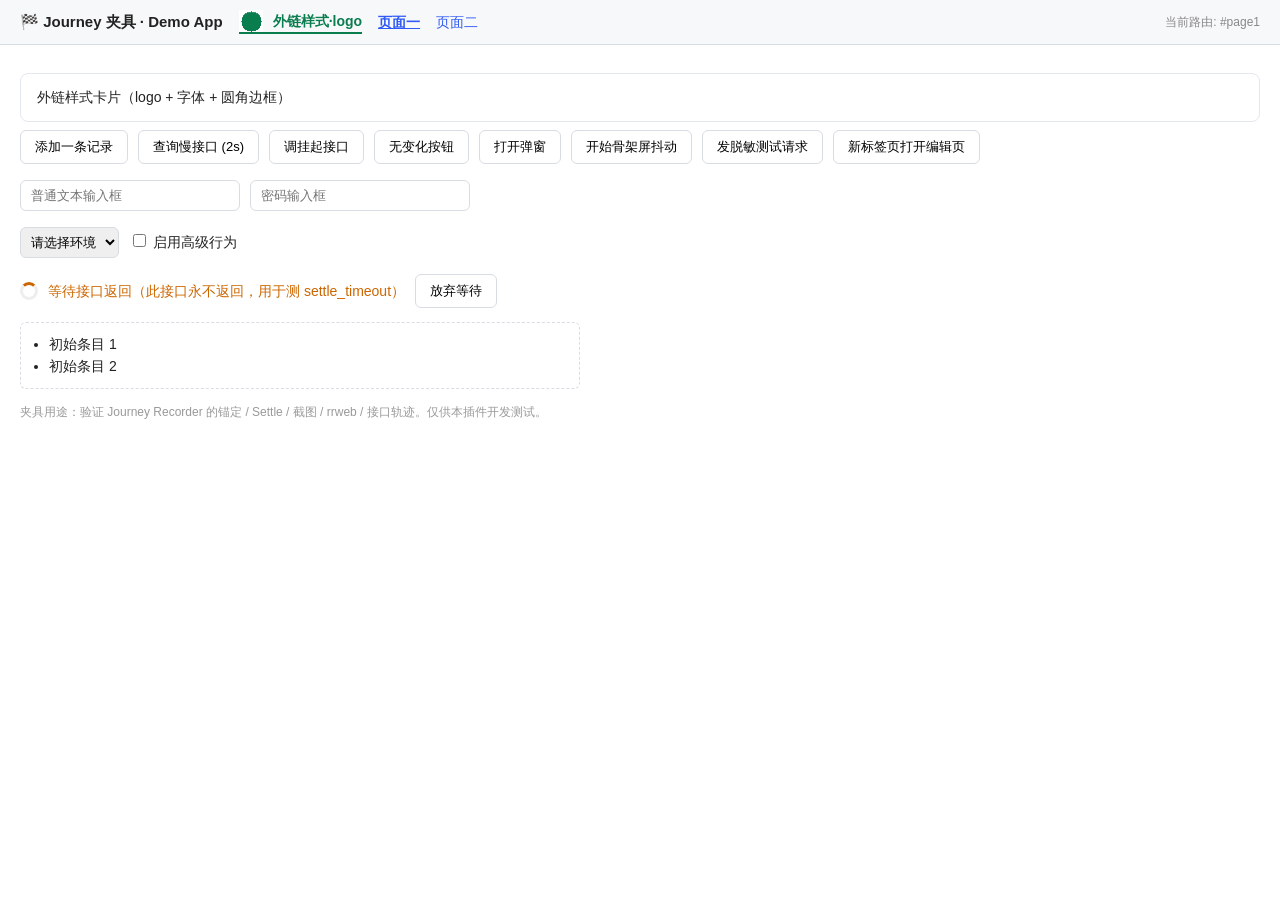
<file: fixtures/demo-app/index.html>
<!DOCTYPE html>
<html lang="zh-CN">
<head>
<meta charset="UTF-8">
<meta name="viewport" content="width=device-width, initial-scale=1.0">
<title>Journey 夹具 · Demo App</title>
<!-- S8 资源抓取测试：外链 CSS（含相对 url() 图片/字体） -->
<link rel="stylesheet" href="css/app.css">
<style>
  :root { --line: #d8dce3; --brand: #2f5af5; }
  * { box-sizing: border-box; }
  body { font: 14px/1.6 -apple-system, "PingFang SC", sans-serif; margin: 0; color: #222; }
  header { display: flex; align-items: center; gap: 16px; padding: 10px 20px; border-bottom: 1px solid var(--line); background: #f7f8fa; }
  header h1 { font-size: 15px; margin: 0; }
  nav a { margin-right: 12px; color: var(--brand); text-decoration: none; }
  nav a.active { font-weight: 700; text-decoration: underline; }
  #route-indicator { margin-left: auto; color: #888; font-size: 12px; }
  main { padding: 20px; }
  .toolbar { display: flex; flex-wrap: wrap; gap: 10px; margin-bottom: 16px; }
  button { padding: 7px 14px; border: 1px solid var(--line); border-radius: 6px; background: #fff; cursor: pointer; font-size: 13px; }
  button:hover { border-color: var(--brand); color: var(--brand); }
  button:active { transform: translateY(1px); }
  button:disabled { opacity: .55; cursor: wait; }
  .form-row { display: flex; gap: 10px; margin-bottom: 16px; align-items: center; }
  input[type=text], input[type=password] { padding: 7px 10px; border: 1px solid var(--line); border-radius: 6px; width: 220px; }
  select { padding: 6px; border: 1px solid var(--line); border-radius: 6px; }
  ul#list { border: 1px dashed var(--line); border-radius: 6px; padding: 10px 10px 10px 28px; min-height: 60px; max-width: 560px; }
  .note { color: #999; font-size: 12px; margin-top: 4px; }
  #spinner-area { display: flex; align-items: center; gap: 10px; margin: 10px 0; color: #c60; }
  .spin { width: 18px; height: 18px; border: 3px solid #eee; border-top-color: #c60; border-radius: 50%; animation: r .9s linear infinite; }
  @keyframes r { to { transform: rotate(360deg); } }
  #jitter-area { border: 1px dashed #d06ab0; padding: 8px; max-width: 560px; min-height: 34px; margin-bottom: 16px; }
  .sk { height: 12px; background: #eee; border-radius: 4px; margin: 4px 0; animation: p .8s ease-in-out infinite alternate; }
  @keyframes p { from { opacity: .45; } to { opacity: 1; } }
  #modal-mask { position: fixed; inset: 0; background: rgba(0,0,0,.4); display: flex; align-items: center; justify-content: center; }
  #modal-mask[hidden] { display: none; }
  .modal { background: #fff; border-radius: 10px; padding: 24px 32px; box-shadow: 0 12px 40px rgba(0,0,0,.2); }
  table { border-collapse: collapse; }
  td, th { border: 1px solid var(--line); padding: 6px 14px; }
</style>
</head>
<body>
<header>
  <h1>🏁 Journey 夹具 · Demo App</h1>
  <span class="app-header">外链样式·logo</span>
  <nav>
    <a href="#page1" id="nav-page1">页面一</a>
    <a href="#page2" id="nav-page2">页面二</a>
  </nav>
  <span id="route-indicator"></span>
</header>

<main>
  <!-- ============ 页面一：核心控件 ============ -->
  <section id="page1-view">
    <div class="app-card app-icon-face">外链样式卡片（logo + 字体 + 圆角边框）</div>
    <div class="toolbar">
      <button id="btn-instant">添加一条记录</button>
      <button id="btn-slow">查询慢接口 (2s)</button>
      <button id="btn-hang">调挂起接口</button>
      <button id="btn-nochange">无变化按钮</button>
      <button id="btn-modal">打开弹窗</button>
      <button id="btn-jitter">开始骨架屏抖动</button>
      <button id="btn-mask-test">发脱敏测试请求</button>
      <button id="btn-new-tab">新标签页打开编辑页</button>
    </div>

    <div class="form-row">
      <input id="input-text" type="text" placeholder="普通文本输入框">
      <input id="input-pwd" type="password" placeholder="密码输入框">
    </div>
    <div class="form-row">
      <select id="select-demo">
        <option value="">请选择环境</option>
        <option value="test">测试环境</option>
        <option value="prod">生产环境</option>
      </select>
      <label><input type="checkbox" id="cb-demo"> 启用高级行为</label>
    </div>

    <div id="spinner-area" hidden>
      <span class="spin"></span>
      <span>等待接口返回（此接口永不返回，用于测 settle_timeout）</span>
      <button id="btn-abort">放弃等待</button>
    </div>
    <div id="jitter-area" hidden><div class="sk" style="width:80%"></div><div class="sk" style="width:60%"></div></div>

    <ul id="list">
      <li>初始条目 1</li>
      <li>初始条目 2</li>
    </ul>
    <p class="note">夹具用途：验证 Journey Recorder 的锚定 / Settle / 截图 / rrweb / 接口轨迹。仅供本插件开发测试。</p>
  </section>

  <!-- ============ 页面二：hash 路由切出的"另一页" ============ -->
  <section id="page2-view" hidden>
    <h2>页面二：列表表格</h2>
    <table>
      <thead><tr><th>ID</th><th>名称</th><th>状态</th></tr></thead>
      <tbody>
        <tr><td>A-001</td><td>总部大纲详情页</td><td>已发布</td></tr>
        <tr><td>A-002</td><td>新教师入门课</td><td>草稿</td></tr>
        <tr><td>A-003</td><td>素养营地课</td><td>已发布</td></tr>
      </tbody>
    </table>
    <p><button id="btn-page2-action">页面二操作按钮</button>（点击后无任何变化，nochange 场景）</p>
  </section>
</main>

<!-- ============ 弹窗 ============ -->
<div id="modal-mask" hidden>
  <div class="modal">
    <h3 style="margin-top:0">测试弹窗</h3>
    <p>用于验证 modal_opened / modal_closed 场景与弹窗内点击。</p>
    <button id="btn-modal-close">关闭弹窗</button>
  </div>
</div>

<script>
(function () {
  'use strict';
  var $ = function (id) { return document.getElementById(id); };
  var list = $('list');
  var ts = function () { return new Date().toLocaleTimeString('zh-CN', { hour12: false }); };
  var addItem = function (text) {
    var li = document.createElement('li');
    li.textContent = '[' + ts() + '] ' + text;
    list.appendChild(li);
  };

  /* ---------- hash 路由（模拟 SPA 路由静止信号） ---------- */
  function renderRoute() {
    var h = location.hash || '#page1';
    var isP1 = h === '#page1';
    $('page1-view').hidden = !isP1;
    $('page2-view').hidden = isP1;
    $('nav-page1').classList.toggle('active', isP1);
    $('nav-page2').classList.toggle('active', !isP1);
    $('route-indicator').textContent = '当前路由: ' + h;
  }
  window.addEventListener('hashchange', renderRoute);
  renderRoute();

  /* ---------- 立即变化（S5 路径①：普通 ~300ms 内稳定） ---------- */
  var seq = 3;
  $('btn-instant').addEventListener('click', function () {
    addItem('同步添加的记录 #' + (seq++));
  });

  /* ---------- 慢接口（S5 路径②：等网络返回渲染后再取证） ---------- */
  $('btn-slow').addEventListener('click', function () {
    var btn = this;
    btn.disabled = true;
    var old = btn.textContent;
    btn.textContent = '请求中…';
    fetch('/slow-api?delay=2000')
      .then(function (r) { return r.json(); })
      .then(function (d) { addItem('慢接口返回: ' + d.data + ' (delay ' + d.costMs + 'ms)'); })
      .catch(function (e) { addItem('慢接口失败: ' + e.message); })
      .finally(function () { btn.disabled = false; btn.textContent = old; });
  });

  /* ---------- 挂起接口（S5 路径③：永不返回 → 10s 兜底 settle_timeout） ---------- */
  var hangCtl = null;
  $('btn-hang').addEventListener('click', function () {
    if (hangCtl) return; // 已有挂起请求，忽略重复点击
    hangCtl = new AbortController();
    $('spinner-area').hidden = false;
    fetch('/hang-api', { signal: hangCtl.signal })
      .then(function (r) { return r.text(); })
      .then(function () { addItem('挂起接口居然返回了'); })
      .catch(function (e) {
        if (e.name === 'AbortError') addItem('已放弃等待挂起接口 (AbortError)');
        else addItem('挂起接口异常: ' + e.message);
      })
      .finally(function () { hangCtl = null; $('spinner-area').hidden = true; });
  });
  $('btn-abort').addEventListener('click', function () { if (hangCtl) hangCtl.abort(); });

  /* ---------- 无变化（F2：click 无 DOM/URL/请求变化 → nochange 标签） ---------- */
  $('btn-nochange').addEventListener('click', function () { console.log('[demo] clicked nochange button'); });
  $('btn-page2-action').addEventListener('click', function () { console.log('[demo] clicked page2 action'); });

  /* ---------- 弹窗（modal_opened / modal_closed 场景） ---------- */
  $('btn-modal').addEventListener('click', function () { $('modal-mask').hidden = false; });
  $('btn-modal-close').addEventListener('click', function () { $('modal-mask').hidden = true; });
  $('modal-mask').addEventListener('click', function (e) { if (e.target === this) this.hidden = true; });

  /* ---------- 持续 DOM 变更（S5 路径④补充：骨架屏持续 mutation，验证 DOM 静默信号） ---------- */
  var jitterTimer = null;
  $('btn-jitter').addEventListener('click', function () {
    var area = $('jitter-area');
    if (jitterTimer) {
      clearInterval(jitterTimer); jitterTimer = null;
      area.hidden = true; this.textContent = '开始骨架屏抖动';
      return;
    }
    area.hidden = false; area.innerHTML = '';
    this.textContent = '停止骨架屏抖动';
    var i = 0;
    jitterTimer = setInterval(function () {
      var sk = document.createElement('div');
      sk.className = 'sk';
      sk.style.width = (40 + (i++ % 6) * 10) + '%';
      area.insertBefore(sk, area.firstChild);
      while (area.children.length > 4) area.removeChild(area.lastChild);
    }, 250);
  });

  /* ---------- S7.1 tab 链：window.open 开新标签页（openerTabId 保留 → 插件自动纳入） ---------- */
  $('btn-new-tab').addEventListener('click', function () {
    window.open('/edit.html', '_blank');
  });

  /* ---------- S4 脱敏测试：伪造带 token 的头/体/URL（明文只存在于点击瞬间的请求里） ---------- */
  $('btn-mask-test').addEventListener('click', function () {
    var fakeJwt = 'eyJhbGciOiJIUzI1NiJ9.eyJzdWIiOiJkZW1vIn0.QWJjRGVmR2hp';
    fetch('/echo-api?biz_id=42&access_token=' + fakeJwt, {
      method: 'POST',
      headers: {
        'content-type': 'application/json',
        'beibotoken': fakeJwt,
        'x-custom-secret': 'should-not-appear',
      },
      body: JSON.stringify({
        username: 'amos',
        password: 'supersecret',
        nested: { apiKey: 'k-123', tags: ['a', 'b'] },
        items: [{ secretKey: 's-9' }],
      }),
    })
      .then(function (r) { return r.json(); })
      .then(function (d) { addItem('脱敏测试返回: ' + d.echo); })
      .catch(function (e) { addItem('脱敏测试失败: ' + e.message); });
  });
})();
</script>
</body>
</html>
</file>
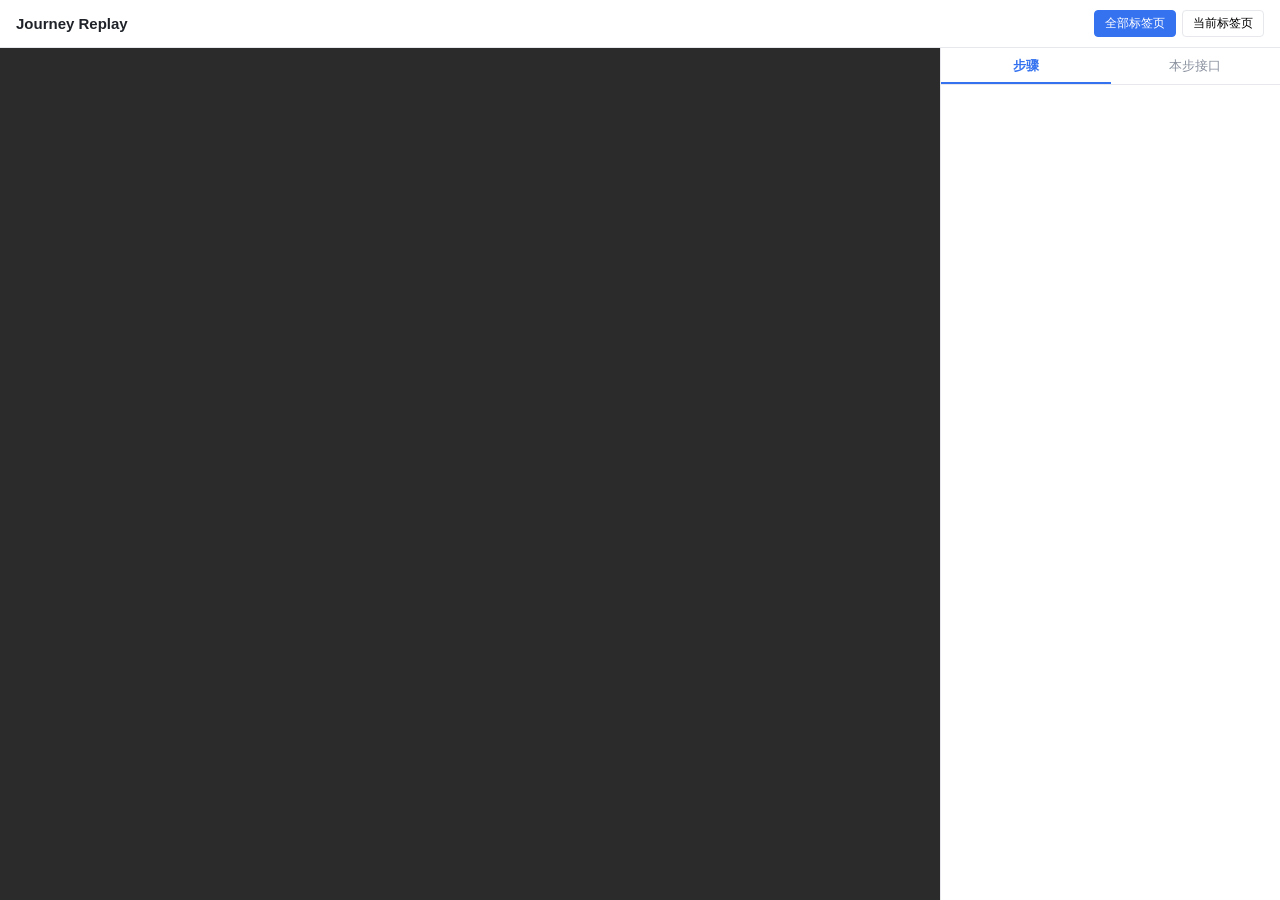
<file: offscreen/player-template.html>
<!DOCTYPE html>
<html lang="zh-CN">
<head>
<meta charset="UTF-8">
<meta name="viewport" content="width=device-width, initial-scale=1.0">
<title>Journey Replay · __JR_TITLE__</title>
<!-- rrweb-player 回放器样式（Svelte scoped），必须内联以离线可用 -->
<style>__JR_PLAYER_CSS__</style>
<style>
:root { --jr-bg:#f7f8fa; --jr-panel:#fff; --jr-border:#e6e8eb; --jr-text:#1f2329; --jr-dim:#8a919f; --jr-accent:#3572f0; }
* { box-sizing:border-box; }
html,body { margin:0; padding:0; height:100%; font-family:-apple-system,BlinkMacSystemFont,"Segoe UI","PingFang SC","Microsoft YaHei",sans-serif; background:var(--jr-bg); color:var(--jr-text); }
body { display:flex; flex-direction:column; height:100vh; }
header { flex:0 0 auto; display:flex; align-items:center; gap:12px; padding:10px 16px; background:var(--jr-panel); border-bottom:1px solid var(--jr-border); }
header h1 { font-size:15px; margin:0; font-weight:600; }
header .meta { font-size:12px; color:var(--jr-dim); }
main { flex:1 1 auto; display:flex; min-height:0; }
#replayer-wrap { flex:1 1 auto; min-width:0; background:#2b2b2b; display:flex; align-items:center; justify-content:center; overflow:hidden; }
#replayer-wrap .rrweb-player { width:100%; height:100%; }
aside { flex:0 0 340px; display:flex; flex-direction:column; border-left:1px solid var(--jr-border); background:var(--jr-panel); min-height:0; }
aside .tabs { display:flex; border-bottom:1px solid var(--jr-border); }
aside .tab { flex:1; text-align:center; padding:9px 0; font-size:13px; cursor:pointer; background:none; border:none; color:var(--jr-dim); }
aside .tab.active { color:var(--jr-accent); box-shadow:inset 0 -2px 0 var(--jr-accent); font-weight:600; }
#panel-body { flex:1 1 auto; overflow:auto; padding:10px; }
.step-item { display:flex; align-items:center; gap:8px; padding:8px 10px; border-radius:6px; cursor:pointer; font-size:12.5px; line-height:1.5; }
.step-item:hover { background:#f0f2f5; }
.step-item.active { background:#e8f0fe; }
.step-item .num { flex:0 0 auto; font-family:ui-monospace,SFMono-Regular,Menlo,monospace; font-size:11px; color:var(--jr-dim); width:34px; }
.step-item .nm { flex:1 1 auto; word-break:break-all; }
.step-item .tabtag { flex:0 0 auto; font-size:10px; color:var(--jr-dim); border:1px solid var(--jr-border); border-radius:3px; padding:0 4px; }
.net-card { border:1px solid var(--jr-border); border-radius:6px; margin-bottom:8px; overflow:hidden; }
.net-card summary { cursor:pointer; padding:7px 10px; font-size:12px; font-family:ui-monospace,Menlo,monospace; display:flex; gap:8px; align-items:center; }
.net-card summary .st { font-weight:600; }
.net-card summary .url { flex:1; white-space:nowrap; overflow:hidden; text-overflow:ellipsis; }
.net-card details[open] summary { border-bottom:1px solid var(--jr-border); background:#fafbfc; }
.net-card .body { padding:8px 10px; font-size:11px; font-family:ui-monospace,Menlo,monospace; white-space:pre-wrap; word-break:break-all; color:#444; max-height:260px; overflow:auto; }
.st-empty { color:var(--jr-dim); font-size:12px; padding:24px 12px; text-align:center; }
.mode-toggle { display:flex; align-items:center; gap:6px; font-size:12px; color:var(--jr-dim); margin-left:auto; }
.mode-toggle button { padding:4px 10px; font-size:12px; border:1px solid var(--jr-border); border-radius:4px; background:#fff; cursor:pointer; }
.mode-toggle button.active { background:var(--jr-accent); color:#fff; border-color:var(--jr-accent); }
</style>
</head>
<body>
<header>
  <h1>Journey Replay</h1>
  <span class="meta" id="jr-meta"></span>
  <div class="mode-toggle">
    <button id="btn-all" class="active" title="按录制 tab 时间线合并">全部标签页</button>
    <button id="btn-step" title="只看当前选中 Step 标签页">当前标签页</button>
  </div>
</header>
<main>
  <div id="replayer-wrap"><div id="replayer"></div></div>
  <aside>
    <div class="tabs">
      <button class="tab active" data-panel="steps">步骤</button>
      <button class="tab" data-panel="net">本步接口</button>
    </div>
    <div id="panel-body"></div>
  </aside>
</main>

<!-- rrweb 核心（录制/回放） -->
<script>__JR_RRWEB_JS__</script>
<!-- rrweb-player（回放 UI，UMD 全局 rrwebPlayer） -->
<script>__JR_PLAYER_JS__</script>
<script>
(function () {
  'use strict';

  // ===== 数据注入位（由 exporter 字符串替换）=====
  var __JR_DATA__ = { events: __JR_EVENTS__, steps: __JR_STEPS__, net: __JR_NET__, audio: __JR_AUDIO__ };

  var container = document.getElementById('replayer');
  var panelBody = document.getElementById('panel-body');
  var metaEl = document.getElementById('jr-meta');

  var events = __JR_DATA__.events || [];
  var steps = __JR_DATA__.steps || [];
  var net = __JR_DATA__.net || [];
  var audio = __JR_DATA__.audio || null;

  // ===== 多 tab 回放模型 =====
  // 限制：rrweb-player 单实例只能回放「单一录制会话」——一个 tab 即一个独立会话
  // （各自含 Meta + FullSnapshot + 增量流）。多个 tab 的事件流不能拼进同一个 events 数组，
  // 否则第二个 FullSnapshot 会与第一个冲突 → 回放黑屏（2026-08-31 S8 首验暴露）。
  // 因此：按 __tabId 分组，每个 tab 一条独立时间线；回放器始终只放「当前选中」的那条流。
  // 「全部标签页」= 回放首个 FullSnapshot 所在 tab（即最早打开的）的流；点步骤自动切到该步
  // 所在 tab 的流。无缝跨 tab 连续回放列为 v0.1 已知限制。
  var tabStreams = {}; // tabId -> events[]
  var tabOrder = [];   // 按首个 FullSnapshot 的时间排序
  events.forEach(function (e) {
    var tid = e.__tabId;
    if (tid == null) tid = -1;
    if (!tabStreams[tid]) { tabStreams[tid] = []; tabOrder.push(tid); }
    tabStreams[tid].push(e);
  });
  // 找每个 tab 流的 Meta(4)/FullSnapshot(2) 最早时间，用于排序与起点
  function streamStart(evts) {
    var t = Infinity;
    (evts || []).forEach(function (e) {
      if ((e.type === 2 || e.type === 4) && e.timestamp < t) t = e.timestamp;
    });
    return t === Infinity ? (evts && evts[0] ? evts[0].timestamp : 0) : t;
  }
  tabOrder.sort(function (a, b) { return streamStart(tabStreams[a]) - streamStart(tabStreams[b]); });
  // 若事件无 __tabId（单 tab 旧数据），tabOrder = [-1]

  function streamOf(tabId) {
    var evts = tabStreams[(tabId == null ? -1 : tabId)] || tabStreams[tabOrder[0]] || [];
    // 剥离 __tabId（rrweb 事件专用字段，回放器不需要，喂入前清除以免干扰事件结构）
    return evts.map(function (e) {
      if (e && e.__tabId !== undefined) { var c = Object.assign({}, e); delete c.__tabId; return c; }
      return e;
    });
  }

  var replayer = null;
  var curStreamTab = null;    // 当前回放器加载的 tabId
  var curStreamEvents = [];   // 当前回放的事件数组
  var curStreamStart = 0;     // 当前流的起点时间戳

  // 兼容 rrwebPlayer 两种导出形状（2026-08-31 黑屏二修）：
  //   - 旧版：window.rrwebPlayer 本身就是构造函数
  //   - 本 vendor（rrweb-player 2.1.1 UMD）：window.rrwebPlayer = { Player, default }，
  //     需取 .default（=== .Player）才是 Svelte 组件构造函数
  var PLAYER_CTOR =
    (typeof rrwebPlayer === 'function') ? rrwebPlayer :
    (rrwebPlayer && (rrwebPlayer.default || rrwebPlayer.Player || rrwebPlayer));
  if (typeof PLAYER_CTOR !== 'function') PLAYER_CTOR = null;
  if (PLAYER_CTOR) console.log('[JR player] rrwebPlayer ctor resolved:', PLAYER_CTOR.name || 'fn');
  else console.error('[JR player] rrwebPlayer 不是可用构造函数（typeof=' + typeof rrwebPlayer + '）');

  metaEl.textContent = (audio && audio.recorded ? '🎤 含口述轨 · ' : '') +
    (events.length ? events.length + ' 个回放事件' : '无回放事件') +
    ' · ' + (steps.length ? steps.length + ' 步' : '无步骤') +
    (tabOrder.length > 1 ? ' · ' + tabOrder.length + ' 个标签页' : '');

  // 用指定 tab 的事件流初始化回放器（每次切换重建）
  function initReplayer(tabId) {
    if (!PLAYER_CTOR) {
      container.innerHTML = '<div style="color:#fff;padding:40px;text-align:center;font-size:14px;">回放器库未加载（rrwebPlayer 不可用）</div>';
      return;
    }
    var evts = streamOf(tabId);
    curStreamTab = tabId;
    curStreamEvents = evts;
    curStreamStart = streamStart(evts);
    var el = container;
    el.innerHTML = '';
    if (!evts || !evts.length) {
      el.innerHTML = '<div style="color:#fff;padding:40px;text-align:center;font-size:14px;">没有可回放的事件流</div>';
      return;
    }
    replayer = new PLAYER_CTOR({
      target: el,
      props: { events: evts, width: 1024, height: 576, autoPlay: false, speed: 1, speedOption: [1,2,4,8], showController: true }
    });
    try {
      if (replayer && typeof replayer.addEventListener === 'function') {
        replayer.addEventListener('finish', function () { selectStep(null); });
      }
    } catch (e) { /* 事件绑定失败不阻塞 */ }
  }

  // 从当前流中找每个 journey-step 锚点的 timeOffset（相对该流起点）。
  // 关联：按 timestamp 匹配 step.timestamp_ms（锚定与 customEvent 同一时刻产生）。
  function findStepOffsets(evts, steps, streamStartTs) {
    var anchors = [];
    (evts || []).forEach(function (e) {
      if (e && e.type === 5 && e.data && e.data.tag === 'journey-step') {
        anchors.push(e.timestamp);
      }
    });
    anchors.sort(function (a, b) { return a - b; });
    var map = {}; // step.id → offset
    (steps || []).forEach(function (s) {
      var ts = s.timestamp_ms;
      if (ts == null) return;
      if (s.tab_id != null && s.tab_id !== curStreamTab) return; // 非当前流，忽略
      var best = anchors[0] || 0;
      var bestDiff = Infinity;
      anchors.forEach(function (a) {
        var d = Math.abs(a - ts);
        if (d < bestDiff) { bestDiff = d; best = a; }
      });
      if (bestDiff < 60 * 1000) {
        map[s.id] = Math.max(0, best - streamStartTs);
      }
    });
    return map;
  }
  var stepOffsets = {};

  function selectStep(id) {
    curStepId = id; // 同步当前步（网络面板/当前标签页模式需要）
    panelBody.querySelectorAll('.step-item').forEach(function (n) {
      n.classList.toggle('active', String(n.dataset.id) === String(id));
    });
    if (id != null) {
      // 找该 step 所属 tab；若与当前流不同，自动切到该 tab 的流再 seek（跨 tab 浏览）
      var target = null;
      for (var i = 0; i < steps.length; i++) if (steps[i].id === id) { target = steps[i]; break; }
      var tid = target && target.tab_id;
      if (tid != null && tid !== curStreamTab) {
        initReplayer(tid);
        stepOffsets = findStepOffsets(curStreamEvents, steps, curStreamStart);
      }
      var off = stepOffsets[id];
      if (replayer && typeof replayer.goto === 'function' && off != null) replayer.goto(off, false);
    }
    if (curTab === 'net') renderNet(id);
  }

  function renderSteps() {
    var html = '<div class="st-empty">加载中…</div>';
    if (!steps.length) html = '<div class="st-empty">无步骤</div>';
    else {
      html = steps.map(function (s) {
        var tag = s.tab_id != null ? '<span class="tabtag">tab' + s.tab_id + '</span>' : '';
        return '<div class="step-item" data-id="' + s.id + '"><span class="num">' +
          String(s.id).padStart(3, '0') + '</span><span class="nm">' + escapeHtml(s.name || '') + '</span>' + tag + '</div>';
      }).join('');
    }
    panelBody.innerHTML = html;
    panelBody.querySelectorAll('.step-item').forEach(function (n) {
      n.addEventListener('click', function () { selectStep(Number(n.dataset.id)); });
    });
  }

  function renderNet(stepId) {
    var list = net.filter(function (c) { return c.stepId === stepId; });
    if (!list.length) { panelBody.innerHTML = '<div class="st-empty">本步暂无接口调用</div>'; return; }
    panelBody.innerHTML = list.map(function (c) {
      var call = c.call || {};
      var status = call.status || '-';
      var cls = status >= 400 ? 'color:#c62828' : 'color:#2e7d32';
      var body = call.body ? '<pre class="body">' + escapeHtml(call.body) + '</pre>' : '';
      return '<details class="net-card"><summary><span class="st" style="' + cls + '">' +
        escapeHtml(String(status)) + '</span><span>' + escapeHtml(call.method || '') + '</span><span class="url">' +
        escapeHtml(call.url || '') + '</span><span style="color:var(--jr-dim)">' + Math.round(call.durationMs || 0) + 'ms</span></summary>' + body + '</details>';
    }).join('');
  }

  function switchPanel(which) {
    curTab = which;
    panelBody.querySelectorAll('.tab').forEach(function (b) { b.classList.remove('active'); });
    document.querySelectorAll('.tab[data-panel="' + which + '"]').forEach(function (b) { b.classList.add('active'); });
    if (which === 'steps') renderSteps(); else renderNet(curStepId);
  }

  var curStepId = null;
  var curTab = 'steps';

  function escapeHtml(s) {
    return String(s == null ? '' : s).replace(/&/g, '&amp;').replace(/</g, '&lt;').replace(/>/g, '&gt;').replace(/"/g, '&quot;');
  }

  // 标签页模式切换：全部 = 回放第一个 tab 的流；当前 = 回放选中 step 所在 tab 的流
  var defaultTab = tabOrder[0] != null ? tabOrder[0] : -1;
  // 步骤列表也带上 tab_id 以便区分（对 findStepOffsets 的 tab 过滤是必要前提）
  steps = steps.map(function (s) { return s; });

  document.getElementById('btn-all').addEventListener('click', function () {
    initReplayer(defaultTab);
    stepOffsets = findStepOffsets(curStreamEvents, steps, curStreamStart);
    this.classList.add('active'); document.getElementById('btn-step').classList.remove('active');
    renderSteps();
  });
  document.getElementById('btn-step').addEventListener('click', function () {
    if (!curStepId) return;
    var target = null;
    for (var i = 0; i < steps.length; i++) if (steps[i].id === curStepId) { target = steps[i]; break; }
    var tid = target && target.tab_id;
    if (tid == null) tid = defaultTab;
    initReplayer(tid);
    stepOffsets = findStepOffsets(curStreamEvents, steps, curStreamStart);
    this.classList.add('active'); document.getElementById('btn-all').classList.remove('active');
    renderSteps();
  });

  // panel 切换
  document.querySelectorAll('.tab[data-panel]').forEach(function (b) {
    b.addEventListener('click', function () { switchPanel(b.dataset.panel); });
  });

  // 初始化：默认回放第一个 tab 的流
  initReplayer(defaultTab);
  stepOffsets = findStepOffsets(curStreamEvents, steps, curStreamStart);
  renderSteps();
  switchPanel('steps');

  console.log('[JR player] ready: ' + events.length + ' events, ' + steps.length + ' steps, tabs=' + tabOrder.length);
})();
</script>
</body>
</html>
</file>
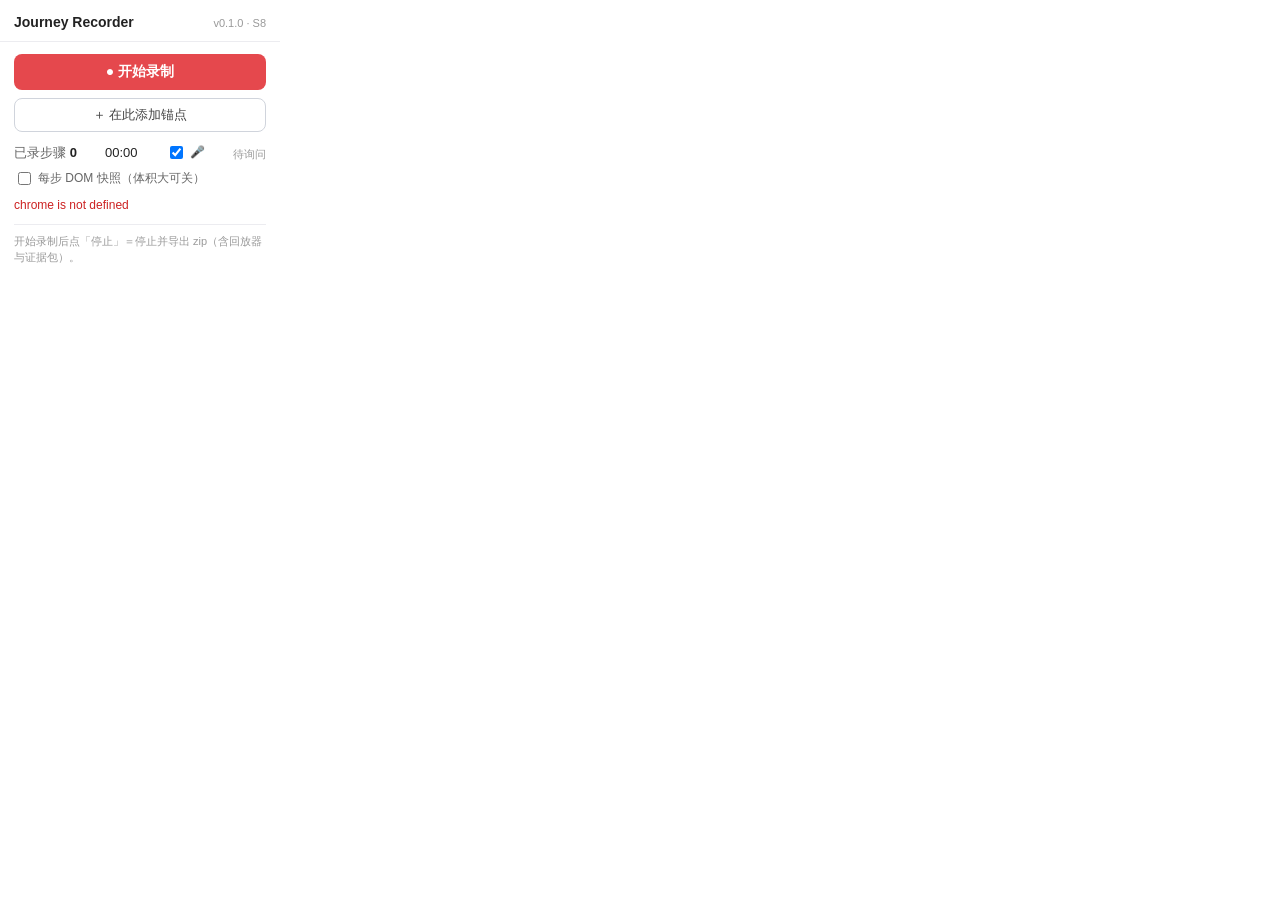
<file: popup/popup.html>
<!DOCTYPE html>
<html lang="zh-CN">
<head>
  <meta charset="UTF-8">
  <style>
    body { width: 280px; margin: 0; font: 13px/1.5 -apple-system, "PingFang SC", sans-serif; color: #222; }
    header { padding: 12px 14px 8px; border-bottom: 1px solid #ececf0; display: flex; justify-content: space-between; align-items: baseline; }
    header h1 { margin: 0; font-size: 14px; }
    header .sub { color: #999; font-size: 11px; }
    main { padding: 12px 14px 14px; }
    #btn-record {
      width: 100%; padding: 9px 0; font-size: 14px; font-weight: 600;
      border: 0; border-radius: 8px; cursor: pointer;
      background: #e5484d; color: #fff;
    }
    #btn-record.recording { background: #333; }
    #btn-record:disabled { background: #c8c8ce; cursor: wait; }
    .stats { display: flex; justify-content: space-between; align-items: center; margin-top: 10px; color: #666; }
    .stats .badge { font-variant-numeric: tabular-nums; color: #222; font-weight: 600; }
    #duration { font-variant-numeric: tabular-nums; color: #222; }
    .mic-toggle { display: flex; align-items: center; gap: 4px; font-size: 12px; }
    #stale-bar { margin: 0 0 10px; padding: 8px 10px; background: #fff4e5; border: 1px solid #f0c48c; border-radius: 8px; font-size: 12px; color: #8a5a00; }
    #stale-bar button { float: right; border: 0; background: none; color: #8a5a00; cursor: pointer; font-weight: 700; }
    #error-msg { margin: 8px 0 0; color: #c22; font-size: 12px; min-height: 1em; }
    .hint { margin: 10px 0 0; padding-top: 8px; border-top: 1px solid #ececf0; color: #999; font-size: 11px; }
  </style>
</head>
<body>
  <header>
    <h1>Journey Recorder</h1>
    <span class="sub">v0.1.0 · S8</span>
  </header>
  <main>
    <div id="stale-bar" hidden>
      <span id="stale-text"></span>
      <button id="btn-ack-stale">知道了</button>
    </div>
    <button id="btn-record" disabled>加载中…</button>
    <button id="btn-manual-anchor" disabled style="width:100%; margin-top:8px; padding:7px 0; font-size:13px; border:1px solid #d0d4dc; border-radius:8px; background:#fff; cursor:pointer; color:#444;">＋ 在此添加锚点</button>
    <div class="stats">
      <span>已录步骤 <span class="badge" id="step-count">0</span></span>
      <span id="duration">00:00</span>
      <label class="mic-toggle"><input type="checkbox" id="mic-toggle" checked disabled> 🎤</label>
    </div>
    <div class="stats" style="margin-top:6px">
      <label class="mic-toggle" style="color:#666"><input type="checkbox" id="dom-snapshot-toggle"> 每步 DOM 快照（体积大可关）</label>
    </div>
    <p id="error-msg"></p>
    <p class="hint">开始录制后点「停止」＝停止并导出 zip（含回放器与证据包）。</p>
  </main>
  <script src="popup.js"></script>
</body>
</html>
</file>
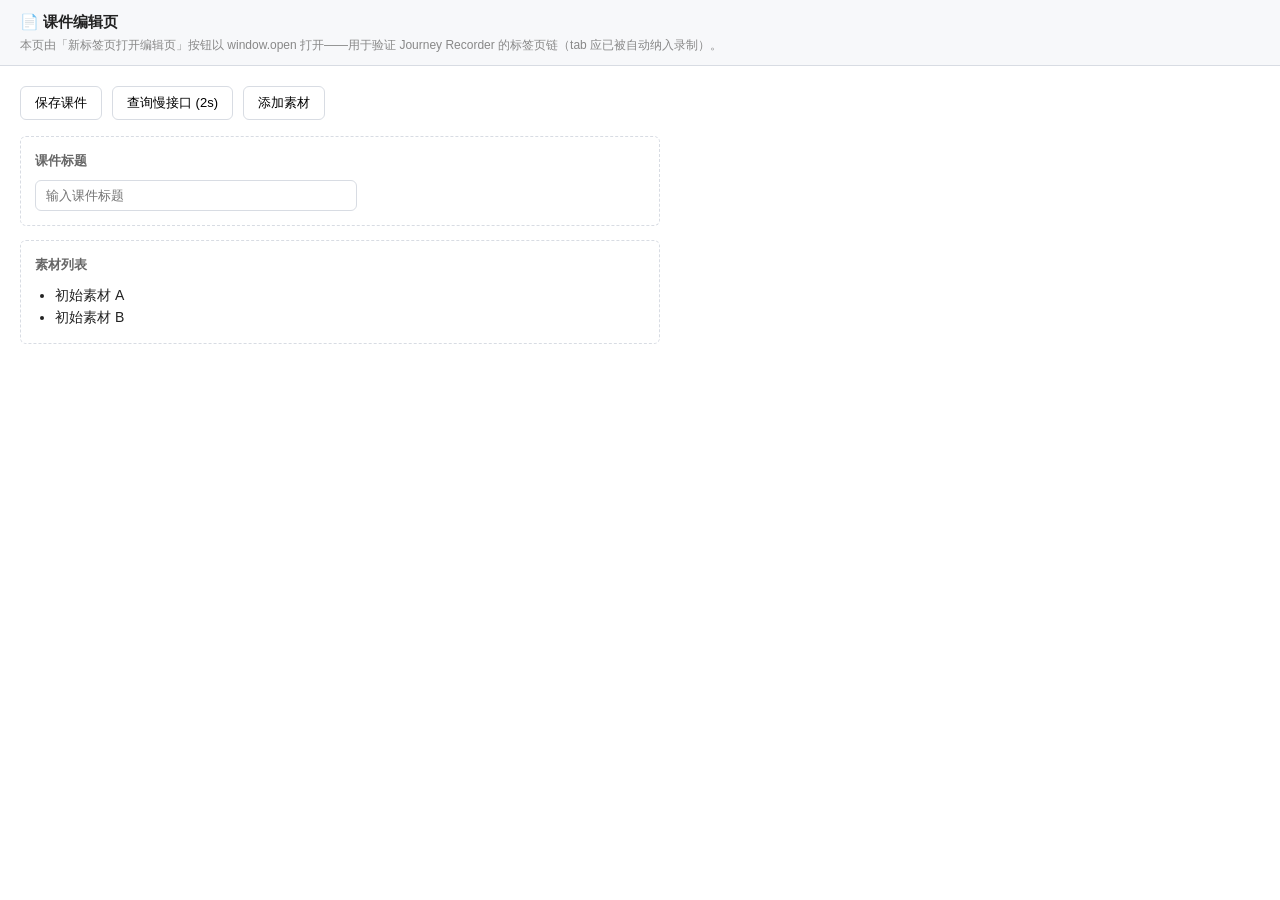
<file: fixtures/demo-app/edit.html>
<!DOCTYPE html>
<html lang="zh-CN">
<head>
<meta charset="UTF-8">
<title>课件编辑页（新标签页场景）</title>
<style>
  body { font: 14px/1.6 -apple-system, "PingFang SC", sans-serif; margin: 0; color: #222; }
  header { padding: 10px 20px; border-bottom: 1px solid #d8dce3; background: #f7f8fa; }
  header h1 { font-size: 15px; margin: 0; }
  header p { margin: 2px 0 0; color: #888; font-size: 12px; }
  main { padding: 20px; max-width: 640px; }
  .toolbar { display: flex; gap: 10px; margin-bottom: 16px; flex-wrap: wrap; }
  button { padding: 7px 14px; border: 1px solid #d8dce3; border-radius: 6px; background: #fff; cursor: pointer; font-size: 13px; }
  button:hover { border-color: #2f5af5; color: #2f5af5; }
  .card { border: 1px dashed #d8dce3; border-radius: 6px; padding: 14px; margin-bottom: 14px; }
  .card h3 { margin: 0 0 8px; font-size: 13px; color: #666; }
  input[type=text] { padding: 7px 10px; border: 1px solid #d8dce3; border-radius: 6px; width: 300px; }
  ul { margin: 8px 0 0; padding-left: 20px; }
</style>
</head>
<body>
<header>
  <h1>📄 课件编辑页</h1>
  <p>本页由「新标签页打开编辑页」按钮以 window.open 打开——用于验证 Journey Recorder 的标签页链（tab 应已被自动纳入录制）。</p>
</header>
<main>
  <div class="toolbar">
    <button id="btn-save">保存课件</button>
    <button id="btn-slow">查询慢接口 (2s)</button>
    <button id="btn-add">添加素材</button>
  </div>
  <div class="card">
    <h3>课件标题</h3>
    <input id="input-title" type="text" placeholder="输入课件标题">
  </div>
  <div class="card">
    <h3>素材列表</h3>
    <ul id="list">
      <li>初始素材 A</li>
      <li>初始素材 B</li>
    </ul>
  </div>
</main>
<script>
(function () {
  'use strict';
  var $ = function (id) { return document.getElementById(id); };
  var list = $('list');
  var ts = function () { return new Date().toLocaleTimeString('zh-CN', { hour12: false }); };
  var addItem = function (text) {
    var li = document.createElement('li');
    li.textContent = '[' + ts() + '] ' + text;
    list.appendChild(li);
  };
  $('btn-save').addEventListener('click', function () {
    addItem('课件已保存：' + ($('input-title').value || '（未命名）'));
  });
  $('btn-slow').addEventListener('click', function () {
    var btn = this; btn.disabled = true; var old = btn.textContent; btn.textContent = '请求中…';
    fetch('/slow-api?delay=2000')
      .then(function (r) { return r.json(); })
      .then(function (d) { addItem('慢接口返回: ' + d.data); })
      .catch(function (e) { addItem('慢接口失败: ' + e.message); })
      .finally(function () { btn.disabled = false; btn.textContent = old; });
  });
  var n = 1;
  $('btn-add').addEventListener('click', function () { addItem('素材 #' + (n++)); });
})();
</script>
</body>
</html>
</file>
<file: fixtures/demo-app/css/app.css>
/* Journey 夹具 - 外链样式表 app.css（S8 资源抓取测试用）
   目的：验证插件能抓取外链 CSS 正文、解析相对 url() 引用、内联字体与图片。
   相对路径相对本文件所在目录（css/），base URL 为页面 URL（/）。 */
:root {
  --app-brand: #0a7d4f;
  --app-line: #e3e7ee;
}

/* 相对路径引用图片（../img/logo.png）→ 应被解析成绝对地址并下载/base64 */
.app-header {
  background: url("../img/logo.png") no-repeat left center;
  background-size: 24px 24px;
  padding-left: 34px;
  color: var(--app-brand);
  font-weight: 700;
  border-bottom: 2px solid var(--app-brand);
}

/* 相对路径引用字体（../fonts/app-icon.woff2）→ 应内联 */
.app-icon-face {
  font-family: "AppIcon", sans-serif;
}
@font-face {
  font-family: "AppIcon";
  src: url("../fonts/app-icon.woff2") format("woff2");
  font-weight: normal;
  font-style: normal;
  font-display: swap;
}

/* 内联 SVG 背景（data: 已内联，不应被改写） */
.app-inline-svg {
  background: url("data:image/svg+xml,%3Csvg xmlns='http://www.w3.org/2000/svg' width='10' height='10'%3E%3Ccircle cx='5' cy='5' r='4' fill='%230a7d4f'/%3E%3C/svg%3E") center no-repeat;
}

.app-card {
  border: 1px solid var(--app-line);
  border-radius: 8px;
  padding: 12px 16px;
  margin: 8px 0;
}
</file>
